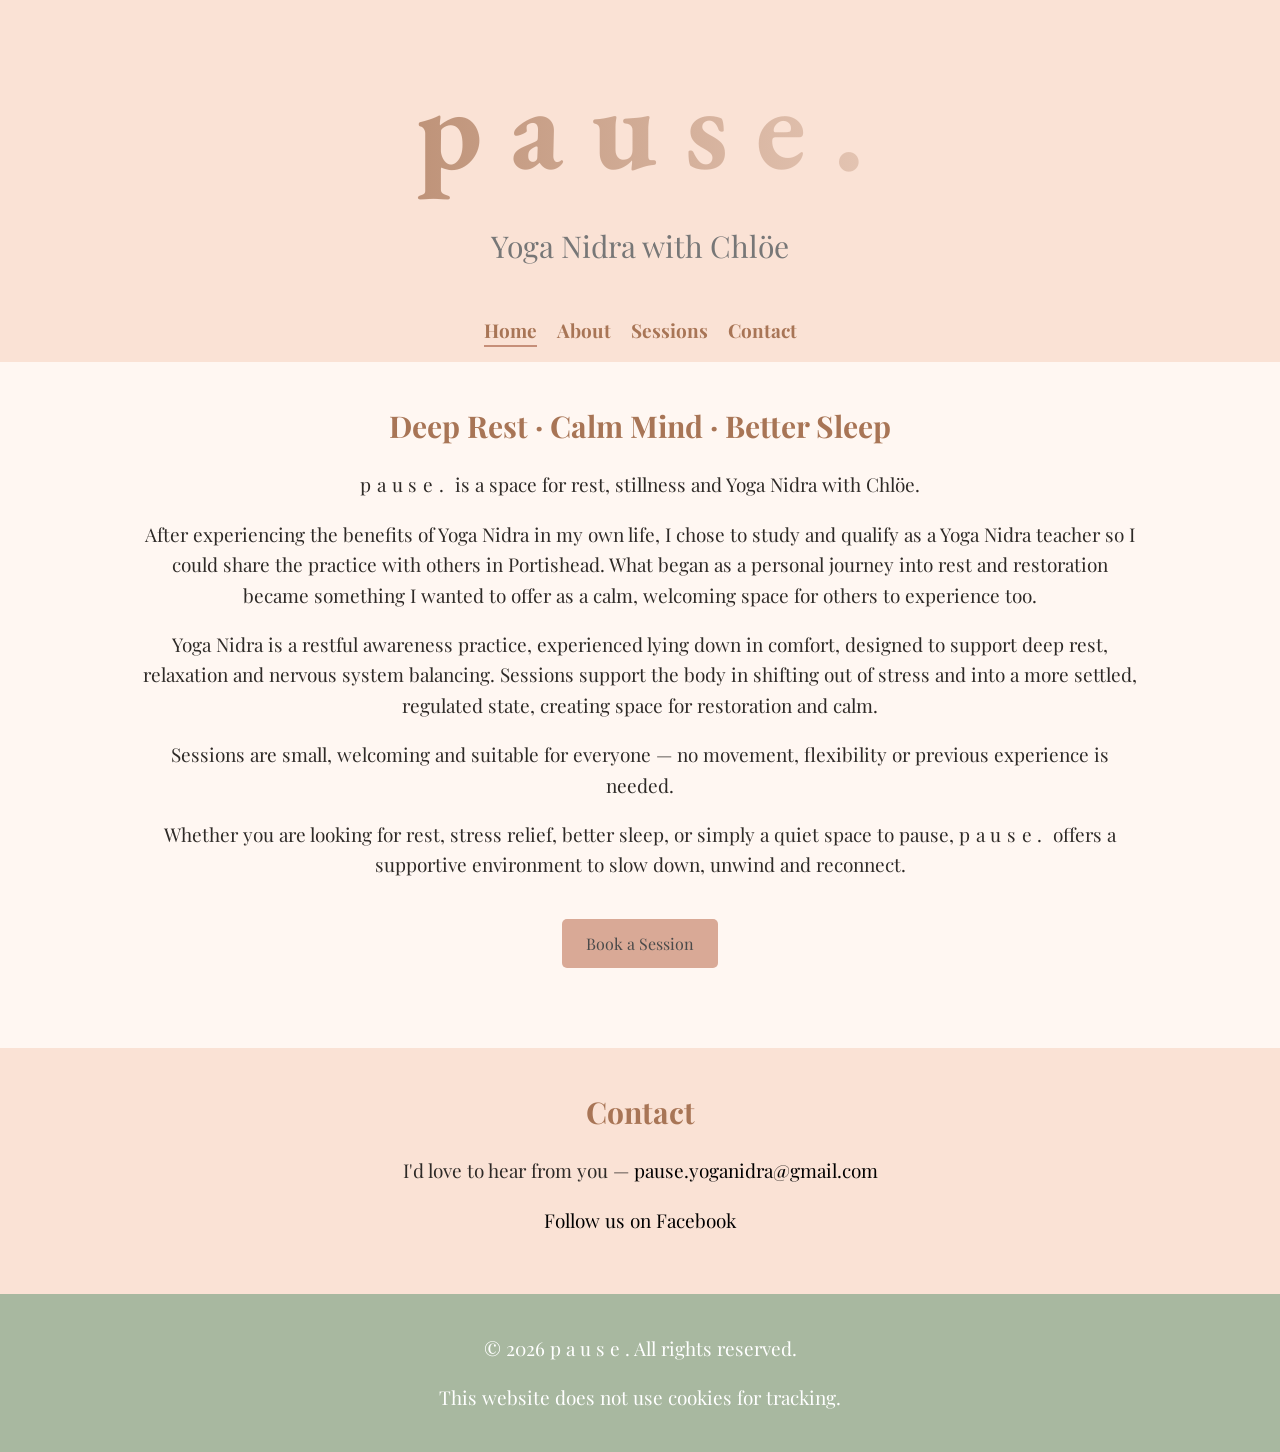
<file: index.html>
<!DOCTYPE html>
<html lang="en">
<head>
    <meta charset="UTF-8">
    <meta name="viewport" content="width=device-width, initial-scale=1.0">
    <meta name="description" content="p a u s e . Yoga Nidra with Chloe — guided Yoga Nidra sessions in Portishead, North Somerset, Bristol. Deep rest, calm mind and better sleep. Book your session today.">
    <title>p a u s e . Yoga Nidra with Chloe</title>
    <link rel="stylesheet" href="style.css">
    <link rel="icon" type="image/x-icon" href="favicon.ico" sizes="any">
    <link rel="icon" type="image/png" href="favicon.png">
    <link href="https://fonts.googleapis.com/css2?family=Playfair+Display:ital,wght@0,400;0,700&display=swap" rel="stylesheet">
    <link href="https://fonts.googleapis.com/css2?family=EB+Garamond:ital,wght@0,400;0,700&display=swap" rel="stylesheet">
</head>
<body>




<header>
    <div class="container">
        <h1>p a u s e .</h1>
        <p class="tagline">Yoga Nidra with Chl&ouml;e</p>
    </div>
</header>

<nav class="navbar">
    <div class="container">
        <a href="index.html" class="active">Home</a>
        <a href="about.html">About</a>
        <a href="sessions.html">Sessions</a>
        <a href="contact.html">Contact</a>
    </div>
</nav>

<section class="hero">
    <div class="container">
        <h4>Deep Rest &middot; Calm Mind &middot; Better Sleep</h4>
        <p><span class="brand">pause.</span> is a space for rest, stillness and Yoga Nidra with Chl&ouml;e.</p>
        <p>After experiencing the benefits of Yoga Nidra in my own life, I chose to study and qualify as a Yoga Nidra teacher so I could share the practice with others in Portishead. What began as a personal journey into rest and restoration became something I wanted to offer as a calm, welcoming space for others to experience too.</p>
        <p>Yoga Nidra is a restful awareness practice, experienced lying down in comfort, designed to support deep rest, relaxation and nervous system balancing. Sessions support the body in shifting out of stress and into a more settled, regulated state, creating space for restoration and calm.</p>
        <p>Sessions are small, welcoming and suitable for everyone — no movement, flexibility or previous experience is needed.</p>
        <p>Whether you are looking for rest, stress relief, better sleep, or simply a quiet space to pause, <span class="brand">pause.</span> offers a supportive environment to slow down, unwind and reconnect.</p>
        <a href="https://bookwhen.com/pausewithchloe" class="button">Book a Session</a>
    </div>
</section>

<div class="contact-block">
    <div class="container">
        <h4>Contact</h4>
        <p>I'd love to hear from you — <a href="mailto:pause.yoganidra@gmail.com" class="email-link">pause.yoganidra@gmail.com</a></p>
        <p><a href="https://www.facebook.com/profile.php?id=61590627688509" target="_blank" class="email-link">Follow us on Facebook</a></p>
    </div>
</div>

<footer>
    <div class="container">
        <p>&copy; <script>document.write(new Date().getFullYear())</script> p a u s e .   All rights reserved.</p>
        <p>This website does not use cookies for tracking.</p>
    </div>
</footer>

</body>
</html>
</file>
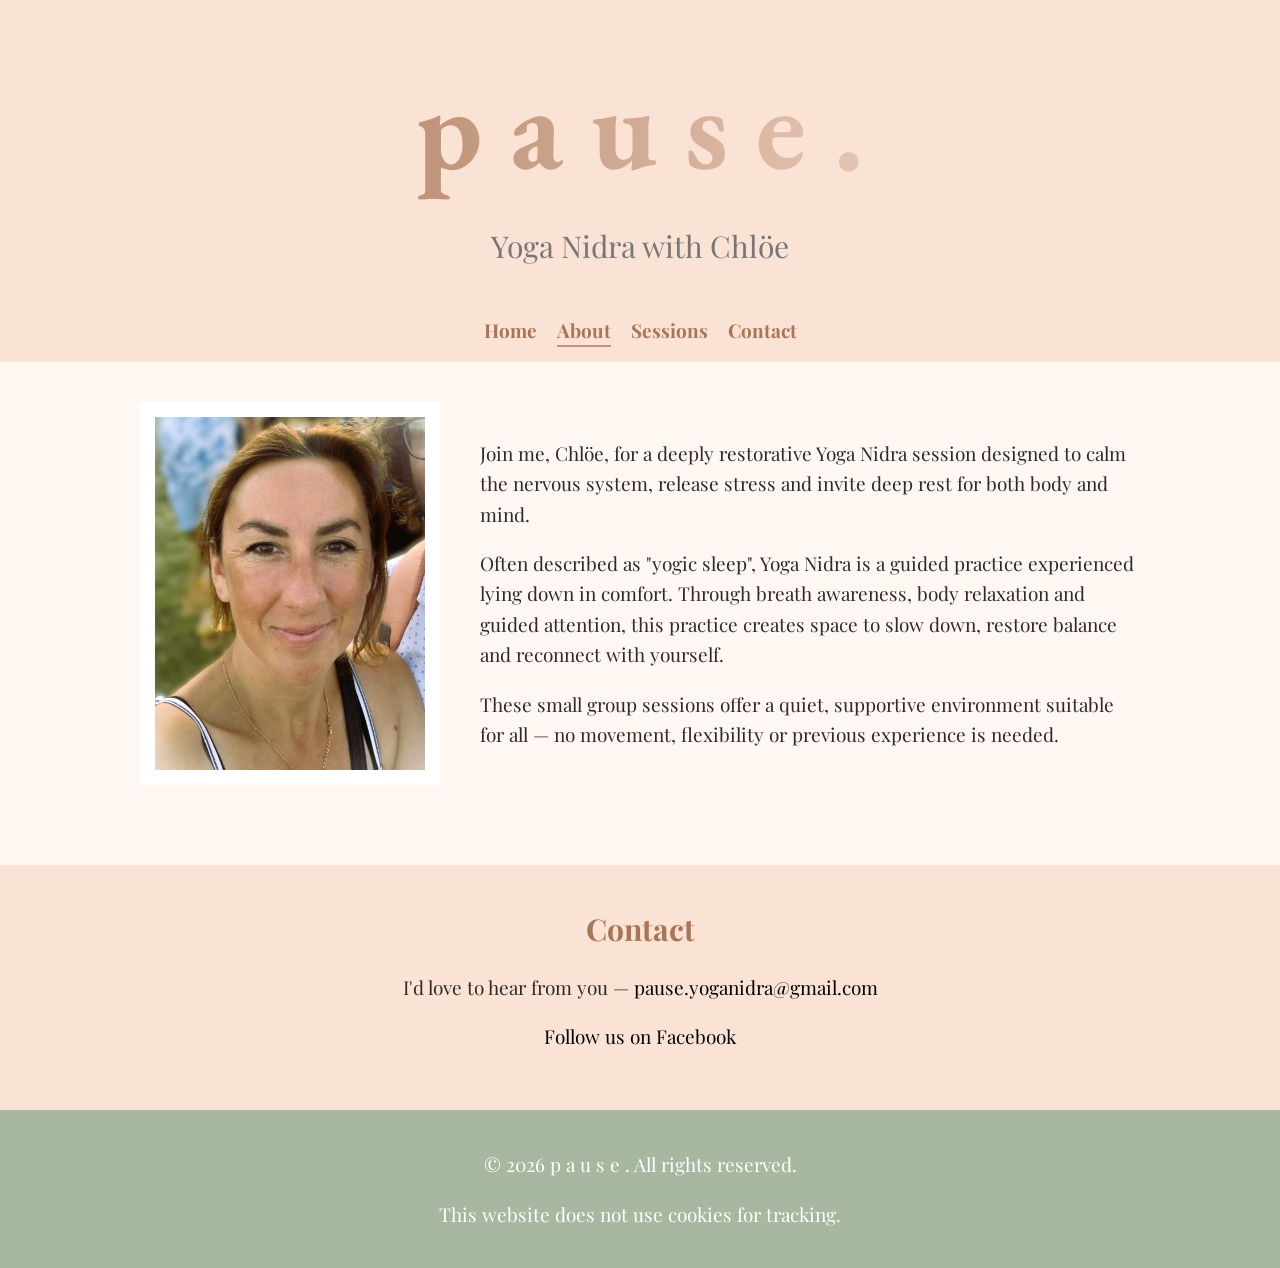
<file: about.html>
<!DOCTYPE html>
<html lang="en">
<head>
    <meta charset="UTF-8">
    <meta name="viewport" content="width=device-width, initial-scale=1.0">
    <meta name="description" content="About Chloe at Pause Yoga Nidra. Based in Portishead, North Somerset, Bristol.">
    <title>About | Pause Yoga Nidra with Chloë</title>
    <link rel="stylesheet" href="style.css">
    <link rel="icon" type="image/x-icon" href="favicon.ico" sizes="any">
    <link rel="icon" type="image/png" href="favicon.png">
    <link href="https://fonts.googleapis.com/css2?family=Playfair+Display:ital,wght@0,400;0,700&display=swap" rel="stylesheet">
    <link href="https://fonts.googleapis.com/css2?family=EB+Garamond:ital,wght@0,400;0,700&display=swap" rel="stylesheet">
</head>
<body>

<header>
    <div class="container">
        <h1>p a u s e .</h1>
        <p class="tagline">Yoga Nidra with Chl&ouml;e</p>
    </div>
</header>

<nav class="navbar">
    <div class="container">
        <a href="index.html">Home</a>
        <a href="about.html" class="active">About</a>
        <a href="sessions.html">Sessions</a>
        <a href="contact.html">Contact</a>
    </div>
</nav>

<section class="hero">
    <div class="container">
        <div class="about-layout">

            <div class="about-image">
                <img src="me_chloe.jpg" alt="Chloe - Yoga Nidra teacher">
            </div>

            <div class="about-text">
                <p>Join me, Chl&ouml;e, for a deeply restorative Yoga Nidra session designed to calm the nervous system,
                release stress and invite deep rest for both body and mind.</p>
                <p>Often described as "yogic sleep", Yoga Nidra is a guided practice experienced lying down in comfort.
                Through breath awareness, body relaxation and guided attention, this practice creates space to slow down, restore balance and reconnect with yourself.</p>
                <p>These small group sessions offer a quiet, supportive environment suitable for all — no movement, flexibility or previous experience is needed.</p>
            </div>

        </div>
    </div>
</section>

<div class="contact-block">
    <div class="container">
        <h4>Contact</h4>
        <p>I'd love to hear from you — <a href="mailto:pause.yoganidra@gmail.com" class="email-link">pause.yoganidra@gmail.com</a></p>
        <p><a href="https://www.facebook.com/profile.php?id=61590627688509" target="_blank" class="email-link">Follow us on Facebook</a></p>
    </div>
</div>

<footer>
    <div class="container">
        <p>&copy; <script>document.write(new Date().getFullYear())</script> p a u s e .  All rights reserved.</p>
        <p>This website does not use cookies for tracking.</p>
    </div>
</footer>

</body>
</html>
</file>
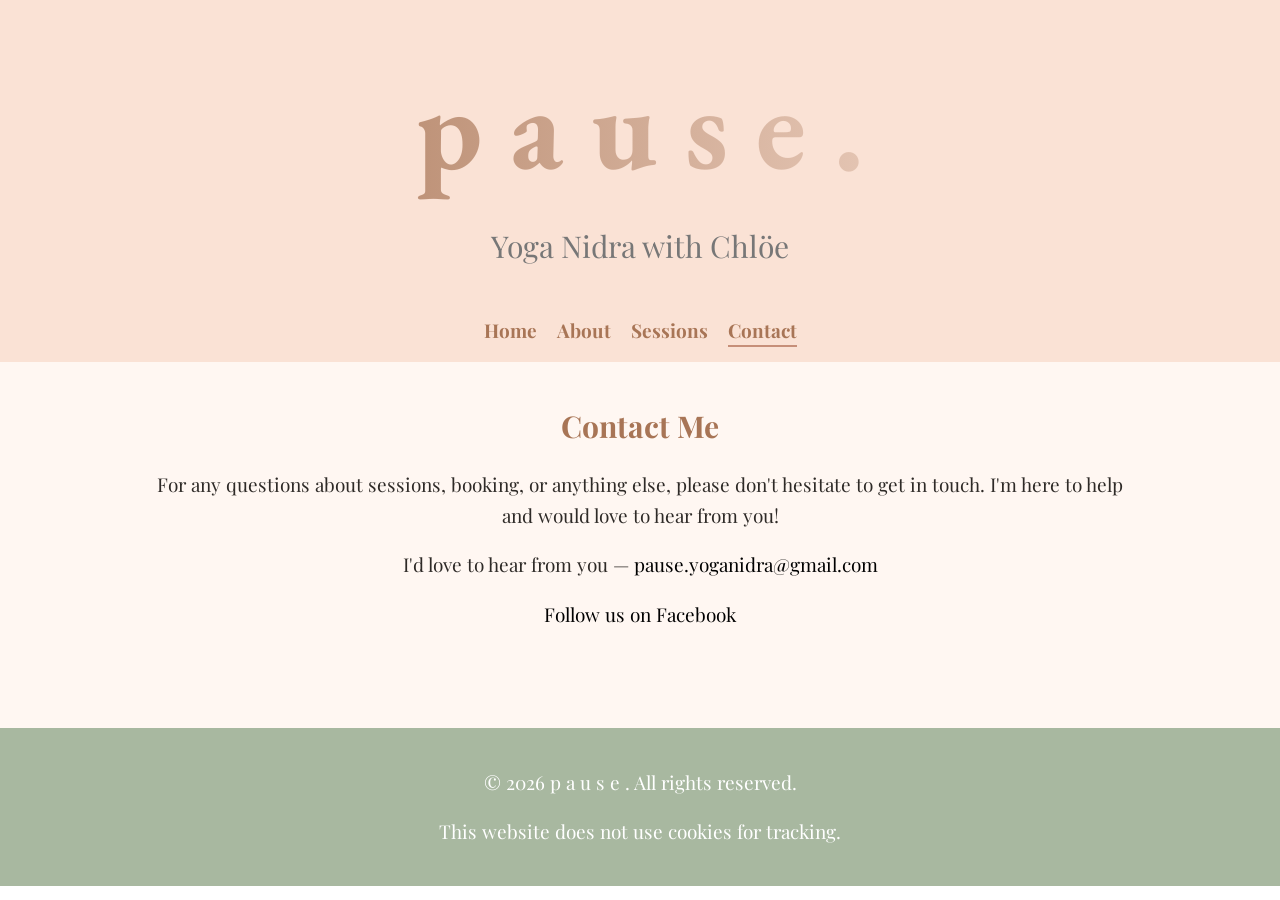
<file: contact.html>
<!DOCTYPE html>
<html lang="en">
<head>
    <meta charset="UTF-8">
    <meta name="viewport" content="width=device-width, initial-scale=1.0">
    <meta name="description" content="Get in touch with Chloë at Pause Yoga Nidra. Based in Portishead, North Somerset, Bristol.">
    <title>Contact | Pause Yoga Nidra with Chloe</title>
    <link rel="stylesheet" href="style.css">
    <link rel="icon" type="image/x-icon" href="favicon.ico" sizes="any">
    <link rel="icon" type="image/png" href="favicon.png">
    <link href="https://fonts.googleapis.com/css2?family=Playfair+Display:ital,wght@0,400;0,700&display=swap" rel="stylesheet">
    <link href="https://fonts.googleapis.com/css2?family=EB+Garamond:ital,wght@0,400;0,700&display=swap" rel="stylesheet">
</head>
<body>

<header>
    <div class="container">
        <h1>p a u s e .</h1>
        <p class="tagline">Yoga Nidra with Chl&ouml;e</p>
    </div>
</header>

<nav class="navbar">
    <div class="container">
        <a href="index.html">Home</a>
        <a href="about.html">About</a>
        <a href="sessions.html">Sessions</a>
        <a href="contact.html" class="active">Contact</a>
    </div>
</nav>

<section class="hero">
    <div class="container">
        <h4>Contact Me</h4>
        <p>For any questions about sessions, booking, or anything else, please don't hesitate to get in touch. I'm here to help and would love to hear from you!</p>
        <p>I'd love to hear from you — <a href="mailto:pause.yoganidra@gmail.com" class="email-link">pause.yoganidra@gmail.com</a></p>
        <p><a href="https://www.facebook.com/profile.php?id=61590627688509" target="_blank" class="email-link">Follow us on Facebook</a></p>
    </div>
</section>

<footer>
    <div class="container">
        <p>&copy; <script>document.write(new Date().getFullYear())</script> p a u s e .  All rights reserved.</p>
        <p>This website does not use cookies for tracking.</p>
    </div>
</footer>

</body>
</html>
</file>
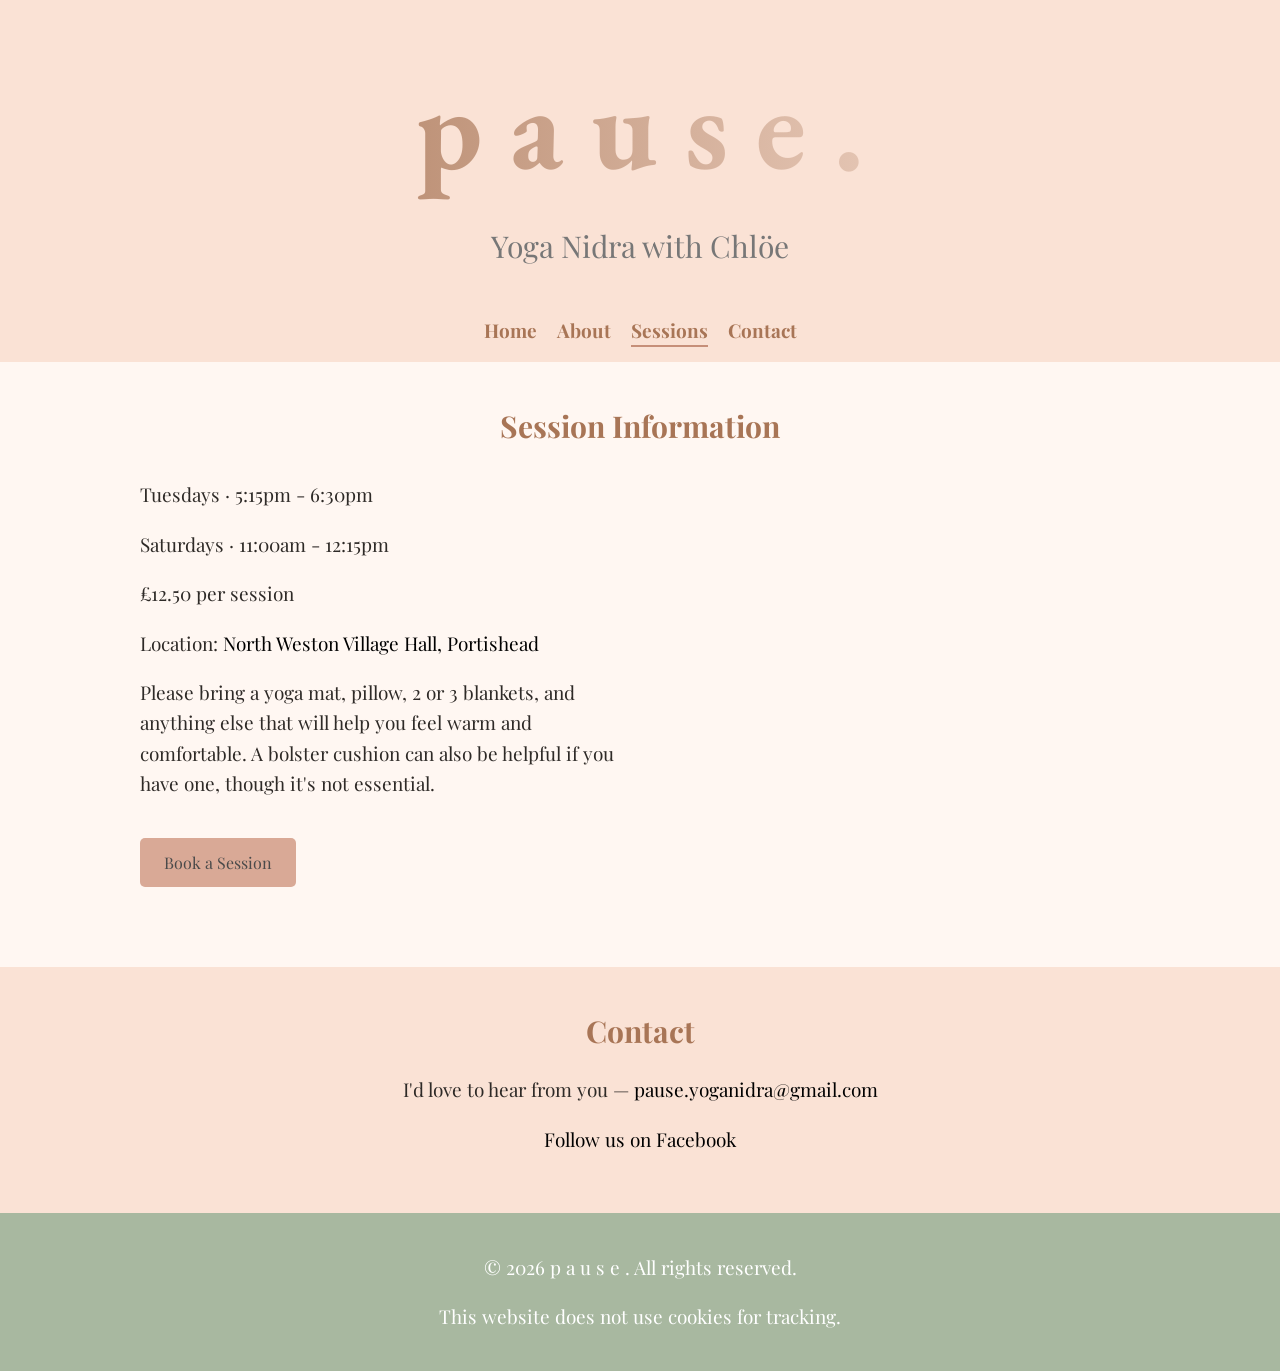
<file: sessions.html>
<!DOCTYPE html>
<html lang="en">
<head>
    <meta charset="UTF-8">
    <meta name="viewport" content="width=device-width, initial-scale=1.0">
    <meta name="description" content="Yoga Nidra sessions in Portishead, North Somerset, Bristol. Tuesdays and Saturdays at North Weston Village Hall. £12.50 per session. All levels welcome.">
    <title>Sessions | Pause Yoga Nidra with Chloe</title>
    <link rel="stylesheet" href="style.css">
    <link rel="icon" type="image/x-icon" href="favicon.ico" sizes="any">
    <link rel="icon" type="image/png" href="favicon.png">
    <link href="https://fonts.googleapis.com/css2?family=Playfair+Display:ital,wght@0,400;0,700&display=swap" rel="stylesheet">
    <link href="https://fonts.googleapis.com/css2?family=EB+Garamond:ital,wght@0,400;0,700&display=swap" rel="stylesheet">
</head>
<body>

<header>
    <div class="container">
        <h1>p a u s e .</h1>
        <p class="tagline">Yoga Nidra with Chl&ouml;e</p>
    </div>
</header>

<nav class="navbar">
    <div class="container">
        <a href="index.html">Home</a>
        <a href="about.html">About</a>
        <a href="sessions.html" class="active">Sessions</a>
        <a href="contact.html">Contact</a>
    </div>
</nav>

<section class="hero">
    <div class="container">
        <h4>Session Information</h4>

        <div class="session-layout">

            <div class="session-text">
                <p>Tuesdays &middot; 5:15pm - 6:30pm</p>
                <p>Saturdays &middot; 11:00am - 12:15pm</p>
                <p>£12.50 per session</p>
        	    <p> Location:<a href="https://maps.google.com/?q=26+Clevedon+Road,+Portishead,+Bristol,+BS20+6TB" target="_blank" class="email-link">
          			North Weston Village Hall, Portishead
                </a></p>
                <p>Please bring a yoga mat, pillow, 2 or 3 blankets, and anything else that will help you feel warm and comfortable.
                   A bolster cushion can also be helpful if you have one, though it's not essential.</p>
                <a href="https://bookwhen.com/pausewithchloe" class="button">Book a Session</a>
            </div>

            <div class="session-map">
                <iframe
                    src="https://www.google.com/maps/embed?pb=!1m18!1m12!1m3!1d2485.2584493677546!2d-2.778159123382038!3d51.471770171805154!2m3!1f0!2f0!3f0!3m2!1i1024!2i768!4f13.1!3m3!1m2!1s0x4871f20df6232b3b%3A0x3a867175291ea9ce!2s26%20Clevedon%20Rd%2C%20Portishead%2C%20Bristol%20BS20%206TB!5e0!3m2!1sen!2suk!4v1780481624126!5m2!1sen!2suk"
                    width="100%"
                    height="300"
                    style="border:0;"
                    allowfullscreen=""
                    loading="lazy">
                </iframe>
            </div>

        </div>
    </div>
</section>

<div class="contact-block">
    <div class="container">
        <h4>Contact</h4>
        <p>I'd love to hear from you — <a href="mailto:pause.yoganidra@gmail.com" class="email-link">pause.yoganidra@gmail.com</a></p>
        <p><a href="https://www.facebook.com/profile.php?id=61590627688509" target="_blank" class="email-link">Follow us on Facebook</a></p>
    </div>
</div>

<footer>
    <div class="container">
        <p>&copy; <script>document.write(new Date().getFullYear())</script> p a u s e .  All rights reserved.</p>
        <p>This website does not use cookies for tracking.</p>
    </div>
</footer>

</body>
</html>
</file>
<file: style.css>
body {
    margin: 0;
    font-family: "Playfair Display", serif;
    font-size: 19px;
    line-height: 1.6;
    color: #2E2A27;
}

.brand {
  letter-spacing: 0.3em; /* controls spacing between letters */
  white-space: nowrap;
}

.container {
    width: 90%;
    max-width: 1000px;
    margin: auto;
}

header {
    background: #FAE2D5;
    text-align: center;
    padding: 30px 0;
}

.navbar {
    background: #FAE2D5;
    padding: 15px 0;
}

.navbar .container {
    display: flex;
    justify-content: center;
    gap: 20px;
}

.navbar a {
    text-decoration: none;
    color: #A87556;
    font-weight: bold;
}

.navbar a:hover {
    text-decoration: underline;
}

.navbar a.active {
    border-bottom: 2px solid #C68F79;
}

h1 {
    margin: 0;
    font-family: "EB Garamond", serif;
    font-size: clamp(40px, 12vw, 120px);
    white-space: nowrap;
    background: linear-gradient(to right, #A87556, #FAE2D5);
    -webkit-background-clip: text;
    -webkit-text-fill-color: transparent;
    background-clip: text;
}

h4 {
    margin: 0 0 10px 0;
    font-family: "Playfair Display", serif;
    font-size: clamp(1.2rem, 4vw, 30px);
    color: #A87556;
}

p {
    font-size: clamp(0.9rem, 2.5vw, 19px);
}

.tagline {
    margin: 0;
    font-family: "Playfair Display", serif;
    font-size: clamp(1rem, 3.5vw, 1.875rem);
    color: #777;
}

/* Hero section */
.hero {
    background: #FFF7F2;
    text-align: center;
    padding: 40px 20px 80px 20px;
}

.hero h2 {
    font-size: clamp(1.5rem, 5vw, 2.5rem);
}

/* Button */
.button {
    display: inline-block;
    background: #D9A996;
    color: #4A4A4A;
    padding: 12px 24px;
    text-decoration: none;
    border-radius: 5px;
    margin-top: 20px;
    font-size: clamp(0.85rem, 2.5vw, 1rem);
}

section {
    padding: 60px 0;
}

.highlight {
    background: #FFF7F2;
    text-align: center;
    padding: 40px 20px 80px 20px;
}

/* Contact block */
.contact-block {
    background: #FAE2D5;
    text-align: center;
    padding: 40px 20px;
}

/* About page layout */
.about-layout {
    display: flex;
    gap: 40px;
    align-items: center;
    text-align: left;
}

.about-image {
    flex-shrink: 0;
    width: 300px;
}

.about-image img {
    width: 100%;
    margin: 0;
    border: 15px solid white;
    box-sizing: border-box;
}

/* Sessions page layout */
.session-layout {
    display: flex;
    gap: 40px;
    align-items: flex-start;
    text-align: left;
}

.session-text {
    flex: 1;
}

.session-map {
    flex: 1;
}

/* Image defaults */
.image-container {
    padding: 10px;
    background-color: white;
    display: inline-block;
}

img {
    display: block;
    margin: 0 auto;
    max-width: 100%;
    height: auto;
}

/* Email / location links */
.email-link {
    color: black;
    text-decoration: none;
    cursor: pointer;
}

.email-link:hover {
    color: grey;
    text-decoration: underline;
}

/* Footer */
footer {
    background: #A8B8A0;
    color: white;
    text-align: center;
    padding: 20px;
}

/* Mobile */
@media (max-width: 600px) {
    .about-layout {
        flex-direction: column;
    }

    .about-image {
        width: 100%;
        max-width: 280px;
        margin: 0 auto;
    }

    .session-layout {
        flex-direction: column;
    }

  .brand {
    letter-spacing: 0.2em;
  }
}
</file>
